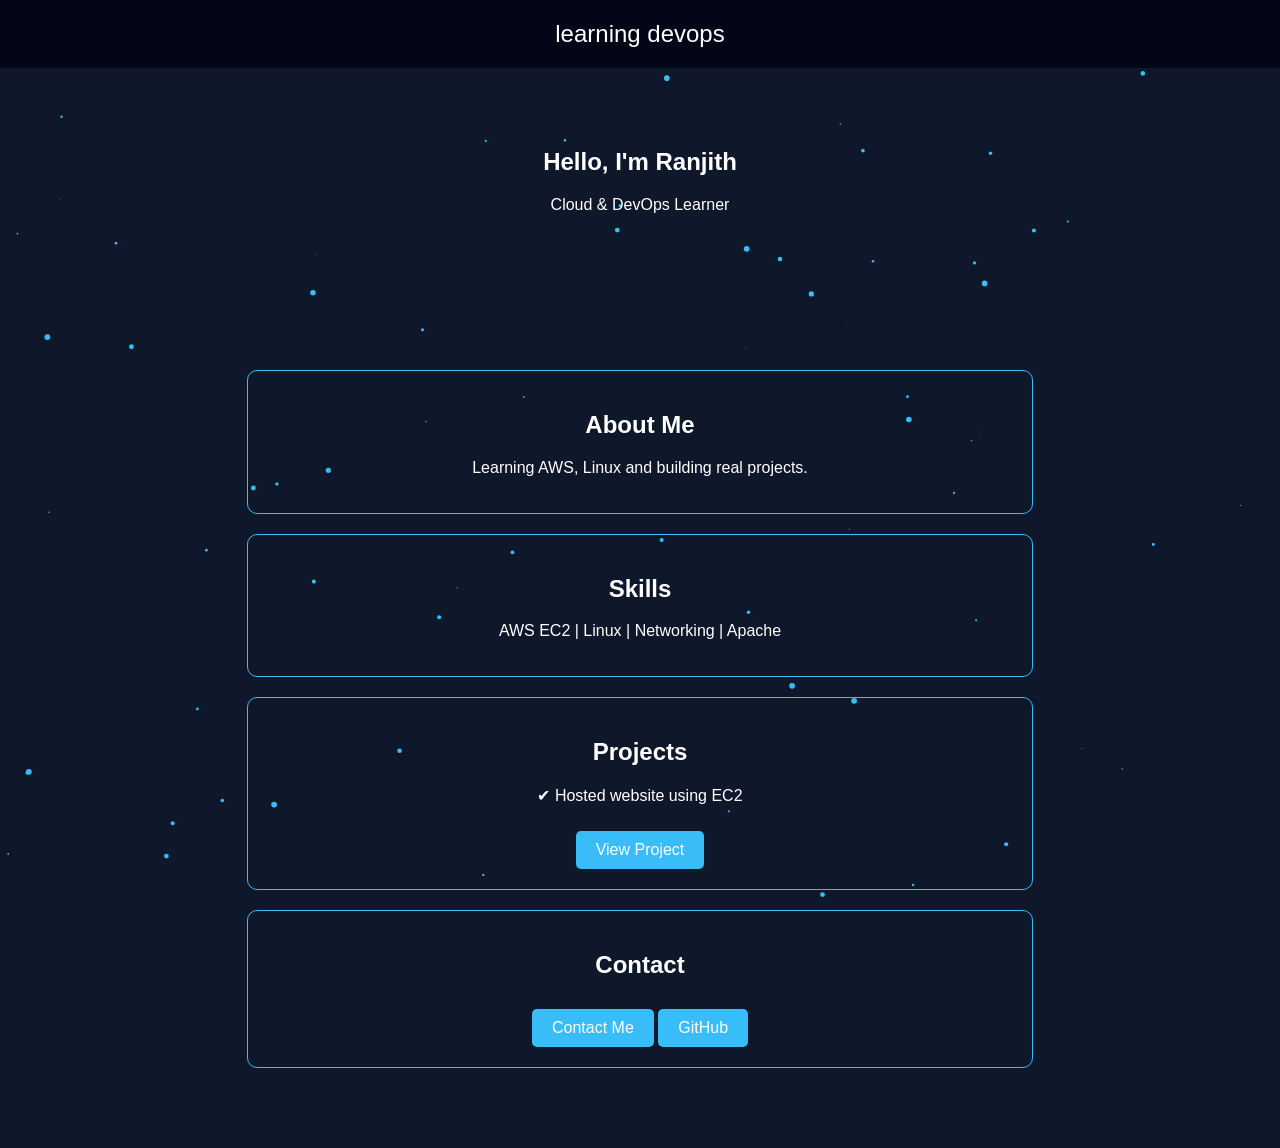
<file: index.html>
<!DOCTYPE html>
<html>
<head>
<meta charset="UTF-8">
<meta name="viewport" content="width=device-width, initial-scale=1.0">
<title>Ranjith Portfolio</title>

<style>
body {
    margin: 0;
    font-family: Arial;
    color: white;
    background: #0f172a;
    overflow-x: hidden;
}

canvas {
    position: fixed;
    top: 0;
    left: 0;
    z-index: -1;
}

/* HEADER */
header {
    padding: 20px;
    text-align: center;
    background: #020617;
    font-size: 24px;
}

/* SECTIONS */
section {
    padding: 60px 20px;
    text-align: center;
}

/* BOX */
.box {
    border: 1px solid #38bdf8;
    margin: 20px auto;
    padding: 20px;
    width: 60%;
    border-radius: 10px;
    opacity: 0;
    transform: translateY(50px);
    transition: 0.6s;
}

.box.show {
    opacity: 1;
    transform: translateY(0);
}

/* BUTTON */
.btn {
    display: inline-block;
    padding: 10px 20px;
    background: #38bdf8;
    color: white;
    border-radius: 5px;
    text-decoration: none;
    margin-top: 10px;
    transition: 0.3s;
}

.btn:hover {
    background: #0ea5e9;
    transform: scale(1.1);
}

/* MOBILE */
@media (max-width: 768px) {
    .box {
        width: 90%;
    }
}
</style>
</head>

<body>

<canvas id="particles"></canvas>

<header>
learning devops
</header>

<section>
<h1>Hello, I'm Ranjith</h1>
<p>Cloud & DevOps Learner</p>
</section>

<section>
<div class="box">
<h2>About Me</h2>
<p>Learning AWS, Linux and building real projects.</p>
</div>

<div class="box">
<h2>Skills</h2>
<p>AWS EC2 | Linux | Networking | Apache</p>
</div>

<div class="box">
<h2>Projects</h2>
<p>✔ Hosted website using EC2</p>
<a href="https://RangithRR.github.io" class="btn">View Project</a>
</div>

<div class="box">
<h2>Contact</h2>
<a href="mailto:rangith.rr0@gmail.com" class="btn">Contact Me</a>
<a href="https://github.com/RangithRR" class="btn">GitHub</a>
</div>
</section>

<script>
// SCROLL ANIMATION
const boxes = document.querySelectorAll('.box');

window.addEventListener('scroll', () => {
    boxes.forEach(box => {
        const top = box.getBoundingClientRect().top;
        if (top < window.innerHeight - 100) {
            box.classList.add('show');
        }
    });
});

// PARTICLES BACKGROUND
const canvas = document.getElementById("particles");
const ctx = canvas.getContext("2d");

canvas.width = window.innerWidth;
canvas.height = window.innerHeight;

let particlesArray = [];

for (let i = 0; i < 80; i++) {
    particlesArray.push({
        x: Math.random() * canvas.width,
        y: Math.random() * canvas.height,
        size: Math.random() * 3,
        speedX: Math.random() - 0.5,
        speedY: Math.random() - 0.5
    });
}



function animate() {
    ctx.clearRect(0,0,canvas.width,canvas.height);
    particlesArray.forEach(p => {
        p.x += p.speedX;
        p.y += p.speedY;

        if (p.x < 0 || p.x > canvas.width) p.speedX *= -1;
        if (p.y < 0 || p.y > canvas.height) p.speedY *= -1;

        ctx.beginPath();
        ctx.arc(p.x, p.y, p.size, 0, Math.PI * 2);
        ctx.fillStyle = "#38bdf8";
        ctx.fill();
    });
    requestAnimationFrame(animate);
}
animate();
</script>







</body>
</html>
</file>
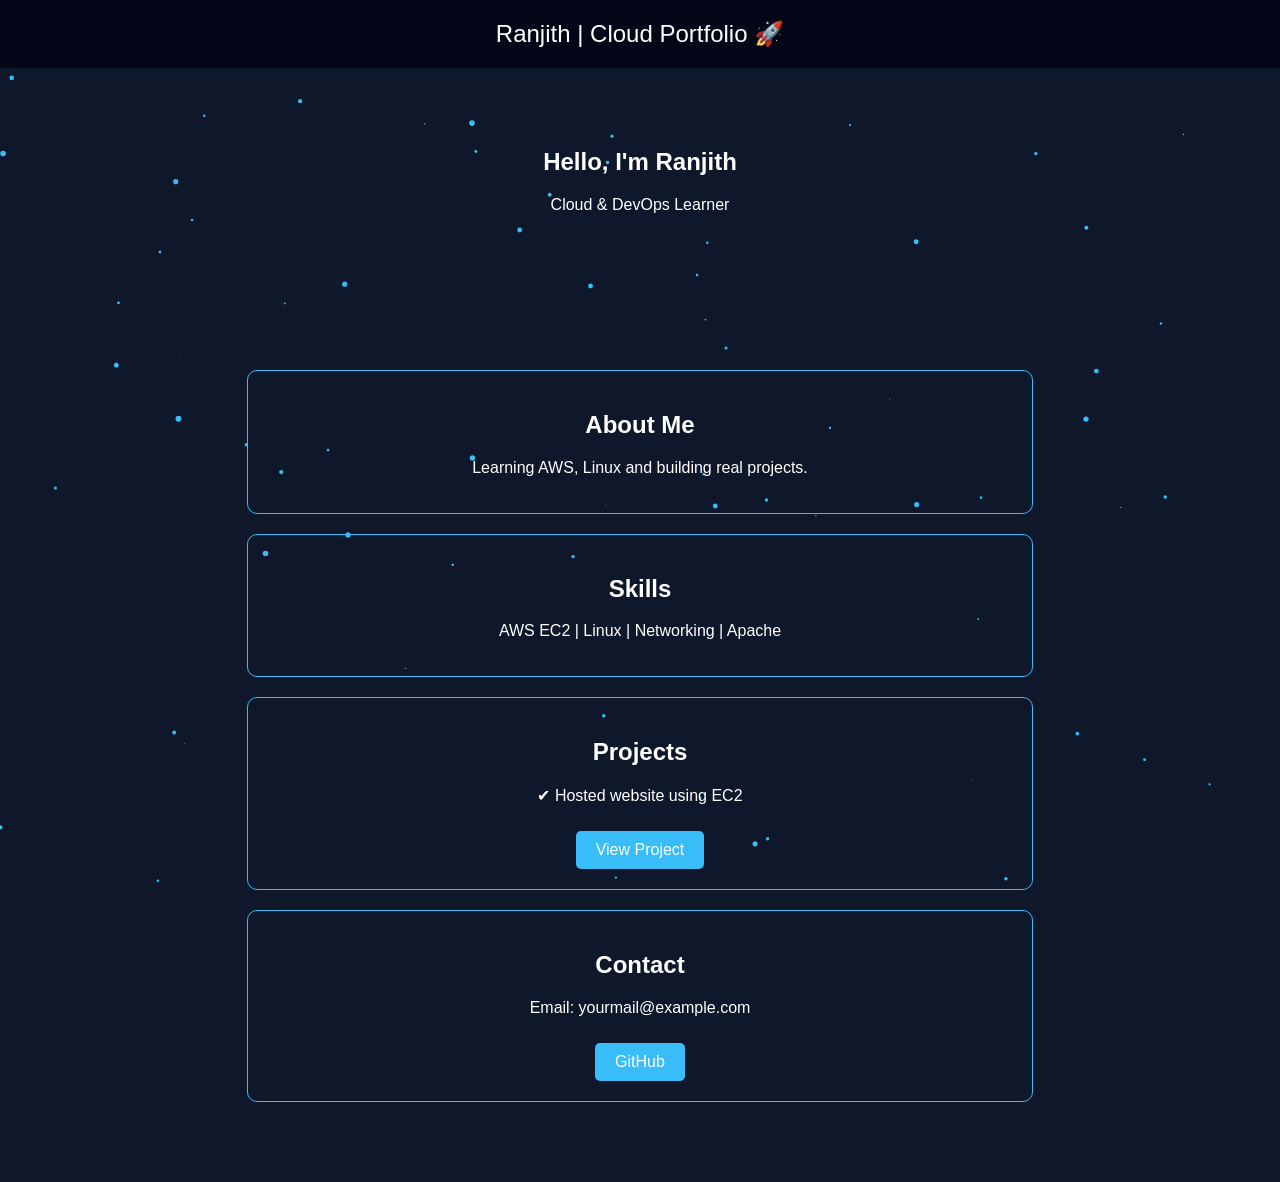
<file: index.html.html>
<!DOCTYPE html>
<html>
<head>
<meta charset="UTF-8">
<meta name="viewport" content="width=device-width, initial-scale=1.0">
<title>Ranjith Portfolio</title>

<style>
body {
    margin: 0;
    font-family: Arial;
    color: white;
    background: #0f172a;
    overflow-x: hidden;
}

canvas {
    position: fixed;
    top: 0;
    left: 0;
    z-index: -1;
}

/* HEADER */
header {
    padding: 20px;
    text-align: center;
    background: #020617;
    font-size: 24px;
}

/* SECTIONS */
section {
    padding: 60px 20px;
    text-align: center;
}

/* BOX */
.box {
    border: 1px solid #38bdf8;
    margin: 20px auto;
    padding: 20px;
    width: 60%;
    border-radius: 10px;
    opacity: 0;
    transform: translateY(50px);
    transition: 0.6s;
}

.box.show {
    opacity: 1;
    transform: translateY(0);
}

/* BUTTON */
.btn {
    display: inline-block;
    padding: 10px 20px;
    background: #38bdf8;
    color: white;
    border-radius: 5px;
    text-decoration: none;
    margin-top: 10px;
    transition: 0.3s;
}

.btn:hover {
    background: #0ea5e9;
    transform: scale(1.1);
}

/* MOBILE */
@media (max-width: 768px) {
    .box {
        width: 90%;
    }
}
</style>
</head>

<body>

<canvas id="particles"></canvas>

<header>
Ranjith | Cloud Portfolio 🚀
</header>

<section>
<h1>Hello, I'm Ranjith</h1>
<p>Cloud & DevOps Learner</p>
</section>

<section>
<div class="box">
<h2>About Me</h2>
<p>Learning AWS, Linux and building real projects.</p>
</div>

<div class="box">
<h2>Skills</h2>
<p>AWS EC2 | Linux | Networking | Apache</p>
</div>

<div class="box">
<h2>Projects</h2>
<p>✔ Hosted website using EC2</p>
<a href="#" class="btn">View Project</a>
</div>

<div class="box">
<h2>Contact</h2>
<p>Email: yourmail@example.com</p>
<a href="#" class="btn">GitHub</a>
</div>
</section>

<script>
// SCROLL ANIMATION
const boxes = document.querySelectorAll('.box');

window.addEventListener('scroll', () => {
    boxes.forEach(box => {
        const top = box.getBoundingClientRect().top;
        if (top < window.innerHeight - 100) {
            box.classList.add('show');
        }
    });
});

// PARTICLES BACKGROUND
const canvas = document.getElementById("particles");
const ctx = canvas.getContext("2d");

canvas.width = window.innerWidth;
canvas.height = window.innerHeight;

let particlesArray = [];

for (let i = 0; i < 80; i++) {
    particlesArray.push({
        x: Math.random() * canvas.width,
        y: Math.random() * canvas.height,
        size: Math.random() * 3,
        speedX: Math.random() - 0.5,
        speedY: Math.random() - 0.5
    });
}

function animate() {
    ctx.clearRect(0,0,canvas.width,canvas.height);
    particlesArray.forEach(p => {
        p.x += p.speedX;
        p.y += p.speedY;

        if (p.x < 0 || p.x > canvas.width) p.speedX *= -1;
        if (p.y < 0 || p.y > canvas.height) p.speedY *= -1;

        ctx.beginPath();
        ctx.arc(p.x, p.y, p.size, 0, Math.PI * 2);
        ctx.fillStyle = "#38bdf8";
        ctx.fill();
    });
    requestAnimationFrame(animate);
}
animate();
</script>

</body>
</html>
</file>
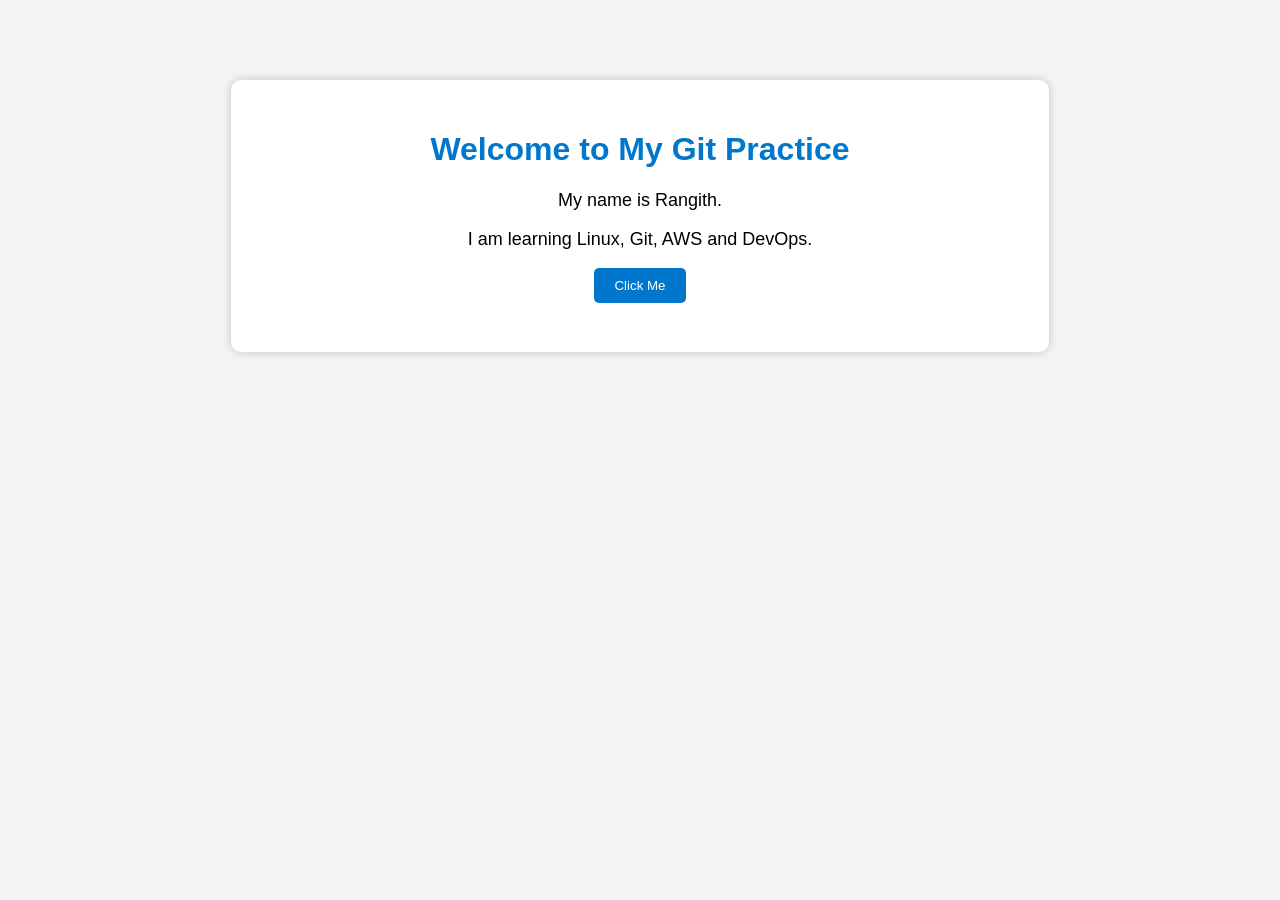
<file: test.html>
<!DOCTYPE html>
<html lang="en">
<head>
    <meta charset="UTF-8">
    <meta name="viewport" content="width=device-width, initial-scale=1.0">
    <title>My First Git Project</title>

    <style>
        body{
            font-family: Arial, sans-serif;
            background:#f4f4f4;
            text-align:center;
            margin-top:80px;
        }

        .container{
            width:60%;
            margin:auto;
            background:white;
            padding:30px;
            border-radius:10px;
            box-shadow:0 0 10px rgba(0,0,0,0.2);
        }

        h1{
            color:#0077cc;
        }

        p{
            font-size:18px;
        }

        button{
            background:#0077cc;
            color:white;
            border:none;
            padding:10px 20px;
            border-radius:5px;
            cursor:pointer;
        }

        button:hover{
            background:#005fa3;
        }
    </style>
</head>

<body>

<div class="container">
    <h1>Welcome to My Git Practice</h1>

    <p>
        My name is Rangith.
    </p>

    <p>
        I am learning Linux, Git, AWS and DevOps.
    </p>

    <button onclick="showMessage()">
        Click Me
    </button>

    <h3 id="demo"></h3>

</div>

<script>

function showMessage(){
    document.getElementById("demo").innerHTML =
    "🚀 Git is awesome!";
}




</script>

</body>
</html>
</file>
